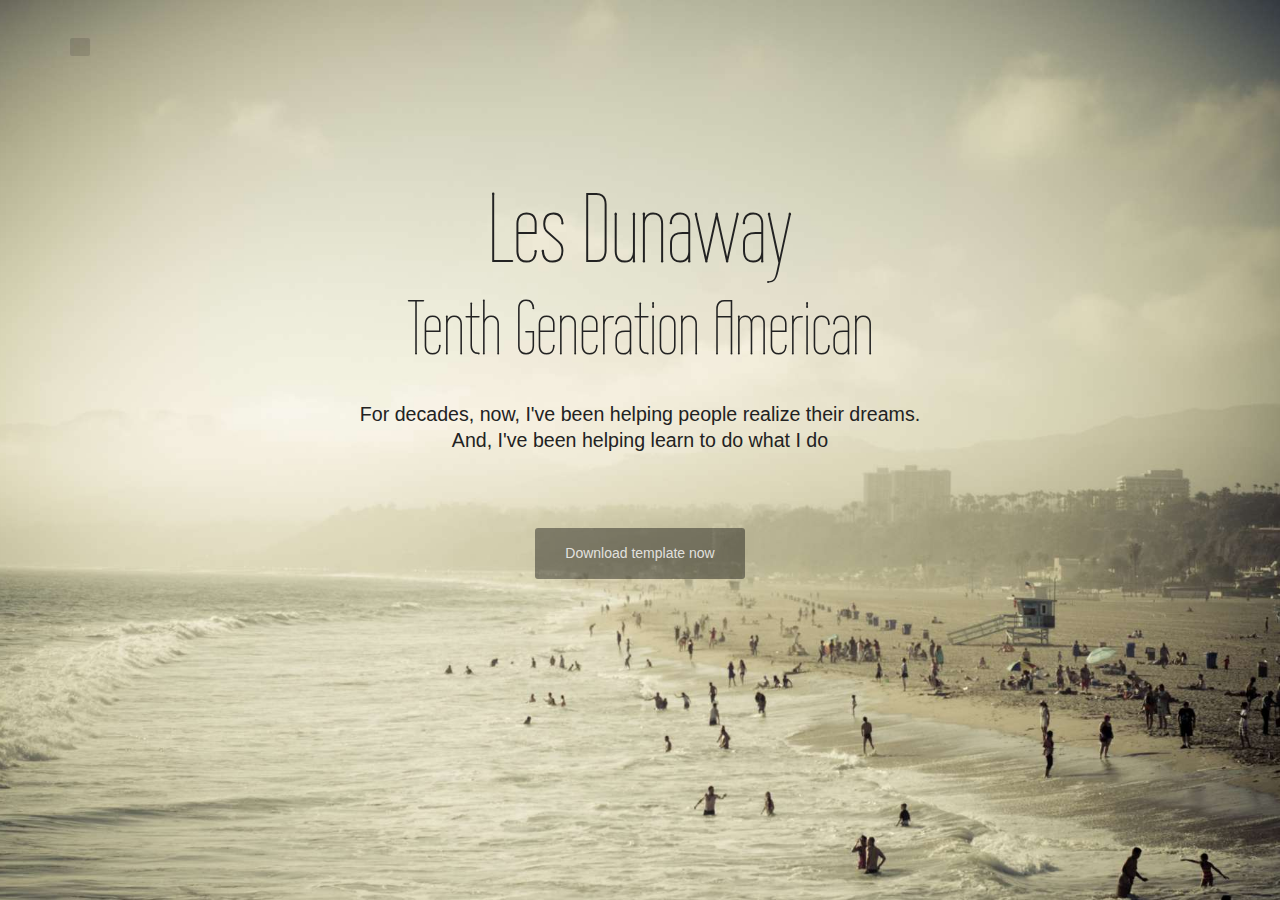
<file: Magister/index.html>
<!DOCTYPE html>
<html lang="en">
<head><meta http-equiv="Content-Type" content="text/html; charset=utf-8"><meta name="viewport"    content="width=device-width, initial-scale=1.0"><meta name="description" content=""><meta name="author"      content="Sergey Pozhilov (GetTemplate.com)">
	<title>Les Dunaway</title>
	<link href="assets/images/gt_favicon.png" rel="shortcut icon" /><!-- Bootstrap itself -->
	<link href="http://netdna.bootstrapcdn.com/bootstrap/3.0.3/css/bootstrap.min.css" rel="stylesheet" type="text/css" /><!-- Custom styles -->
	<link href="assets/css/magister.css" rel="stylesheet" /><!-- Fonts -->
	<link href="http://netdna.bootstrapcdn.com/font-awesome/4.0.3/css/font-awesome.min.css" rel="stylesheet" type="text/css" />
	<link href="http://fonts.googleapis.com/css?family=Wire+One" rel="stylesheet" type="text/css" />
</head>
<!-- use "theme-invert" class on bright backgrounds, also try "text-shadows" class -->
<body class="theme-invert">
<nav class="mainmenu">
<div class="container">
<div class="dropdown"><button class="navbar-toggle" data-toggle="dropdown" type="button"></button><!-- <a data-toggle="dropdown" href="#">Dropdown trigger</a> -->
<ul aria-labelledby="dLabel" class="dropdown-menu" role="menu">
	<li><a class="active" href="#head">Hello</a></li>
	<li><a href="#about">About me</a></li>
	<li><a href="#themes">Themes</a></li>
	<li><a href="#contact">Get in touch</a></li>
</ul>
</div>
</div>
</nav>
<!-- Main (Home) section -->

<section class="section" id="head">
<div class="container">
<div class="row">
<div class="col-md-10 col-lg-10 col-md-offset-1 col-lg-offset-1 text-center"><!-- Site Title, your name, HELLO msg, etc. -->
<h1 class="title">Les Dunaway</h1>

<h2 class="subtitle">Tenth Generation American</h2>
<!-- Short introductory (optional) -->

<h3 class="tagline">For decades, now, I've been helping people realize their dreams.<br />
And, I've been helping learn to do what I do</h3>
<!-- Nice place to describe your site in a sentence or two -->

<p><a class="btn btn-default btn-lg" href="/download/">Download template now</a></p>
</div>
<!-- /col --></div>
<!-- /row --></div>
</section>
<!-- Second (About) section -->

<section class="section" id="about">
<div class="container">
<h2 class="text-center title">About me</h2>

<div class="row">
<div class="col-sm-4 col-sm-offset-2">
<h5><strong>Where&#39;s my lorem ipsum?</strong></h5>

<p>Well, here it is: Lorem ipsum dolor sit amet, consectetur adipisicing elit. Dolorum, ullam, ducimus, eaque, ex autem est dolore illo similique quasi unde sint rerum magnam quod amet iste dolorem ad laudantium molestias enim quibusdam inventore totam fugit eum iusto ratione alias deleniti suscipit modi quis nostrum veniam fugiat debitis officiis impedit ipsum natus ipsa. Doloremque, id, at, corporis, libero laborum architecto mollitia molestiae maxime aut deserunt sed perspiciatis quibusdam praesentium consectetur in sint impedit voluptates! Deleniti, sequi voluptate recusandae facere nostrum?</p>
</div>

<div class="col-sm-4">
<h5><strong>More, more lipsum!</strong></h5>

<p>Tempore, eos, voluptatem minus commodi error aut eaque neque consequuntur optio nesciunt quod quibusdam. Ipsum, voluptatibus, totam, modi perspiciatis repudiandae odio ad possimus molestias culpa optio eaque itaque dicta quod cupiditate reiciendis illo illum aspernatur ducimus praesentium quae porro alias repellat quasi cum fugiat accusamus molestiae exercitationem amet fugit sint eligendi omnis adipisci corrupti. Aspernatur.</p>

<h5><strong>Author links</strong></h5>

<p><a href="http://be.net/pozhilov9409">Behance</a> / <a href="https://twitter.com/serggg">Twitter</a> / <a href="http://linkedin.com/pozhilov">LinkedIn</a> / <a href="https://www.facebook.com/pozhilov">Facebook</a></p>
</div>
</div>
</div>
</section>
<!-- Third (Works) section -->

<section class="section" id="themes">
<div class="container">
<h2 class="text-center title">More Themes</h2>

<p class="lead text-center">Huge thank you to all people who publish<br />
their photos at <a href="http://unsplash.com">Unsplash</a>, thank you guys!</p>

<div class="row">
<div class="col-sm-4 col-sm-offset-2">
<div class="thumbnail"><img alt="" src="assets/screenshots/sshot1.jpg" />
<div class="caption">
<h3>Thumbnail label</h3>

<p>Lorem ipsum dolor sit amet, consectetur adipisicing elit. Neque doloribus enim vitae nam cupiditate eius at explicabo eaque facere iste.</p>

<p><a class="btn btn-primary" href="#" role="button">Button</a> <a class="btn btn-default" href="#" role="button">Button</a></p>
</div>
</div>
</div>

<div class="col-sm-4">
<div class="thumbnail"><img alt="" src="assets/screenshots/sshot4.jpg" />
<div class="caption">
<h3>Thumbnail label</h3>

<p>Lorem ipsum dolor sit amet, consectetur adipisicing elit. Neque doloribus enim vitae nam cupiditate eius at explicabo eaque facere iste.</p>

<p><a class="btn btn-primary" href="#" role="button">Button</a> <a class="btn btn-default" href="#" role="button">Button</a></p>
</div>
</div>
</div>

<div class="col-sm-4 col-sm-offset-2">
<div class="thumbnail"><img alt="" src="assets/screenshots/sshot5.jpg" />
<div class="caption">
<h3>Thumbnail label</h3>

<p>Lorem ipsum dolor sit amet, consectetur adipisicing elit. Neque doloribus enim vitae nam cupiditate eius at explicabo eaque facere iste.</p>

<p><a class="btn btn-primary" href="#" role="button">Button</a> <a class="btn btn-default" href="#" role="button">Button</a></p>
</div>
</div>
</div>

<div class="col-sm-4">
<div class="thumbnail"><img alt="" src="assets/screenshots/sshot3.jpg" />
<div class="caption">
<h3>Thumbnail label</h3>

<p>Lorem ipsum dolor sit amet, consectetur adipisicing elit. Neque doloribus enim vitae nam cupiditate eius at explicabo eaque facere iste.</p>

<p><a class="btn btn-primary" href="#" role="button">Button</a> <a class="btn btn-default" href="#" role="button">Button</a></p>
</div>
</div>
</div>
</div>
</div>
</section>
<!-- Fourth (Contact) section -->

<section class="section" id="contact">
<div class="container">
<h2 class="text-center title">Get in touch</h2>

<div class="row">
<div class="col-sm-8 col-sm-offset-2 text-center">
<p class="lead">Have a question about this template, or want to suggest a new feature?</p>

<p>Feel free to email me, or drop me a line in Twitter!</p>

<p><b>gt@gettemplate.com</b><br />
&nbsp;</p>

<ul class="list-inline list-social">
	<li><a class="btn btn-link" href="https://twitter.com/serggg">Twitter</a></li>
	<li><a class="btn btn-link" href="https://github.com/pozhilov">Github</a></li>
	<li><a class="btn btn-link" href="http://linkedin/in/pozhilov">LinkedIn</a></li>
</ul>
</div>
</div>
</div>
</section>
<!-- Load js libs only when the page is loaded. --><script src="http://ajax.googleapis.com/ajax/libs/jquery/1.10.2/jquery.min.js"></script><script src="http://netdna.bootstrapcdn.com/bootstrap/3.0.3/js/bootstrap.min.js"></script><script src="assets/js/modernizr.custom.72241.js"></script><!-- Custom template scripts --><script src="assets/js/magister.js"></script></body>
</html>
</file>
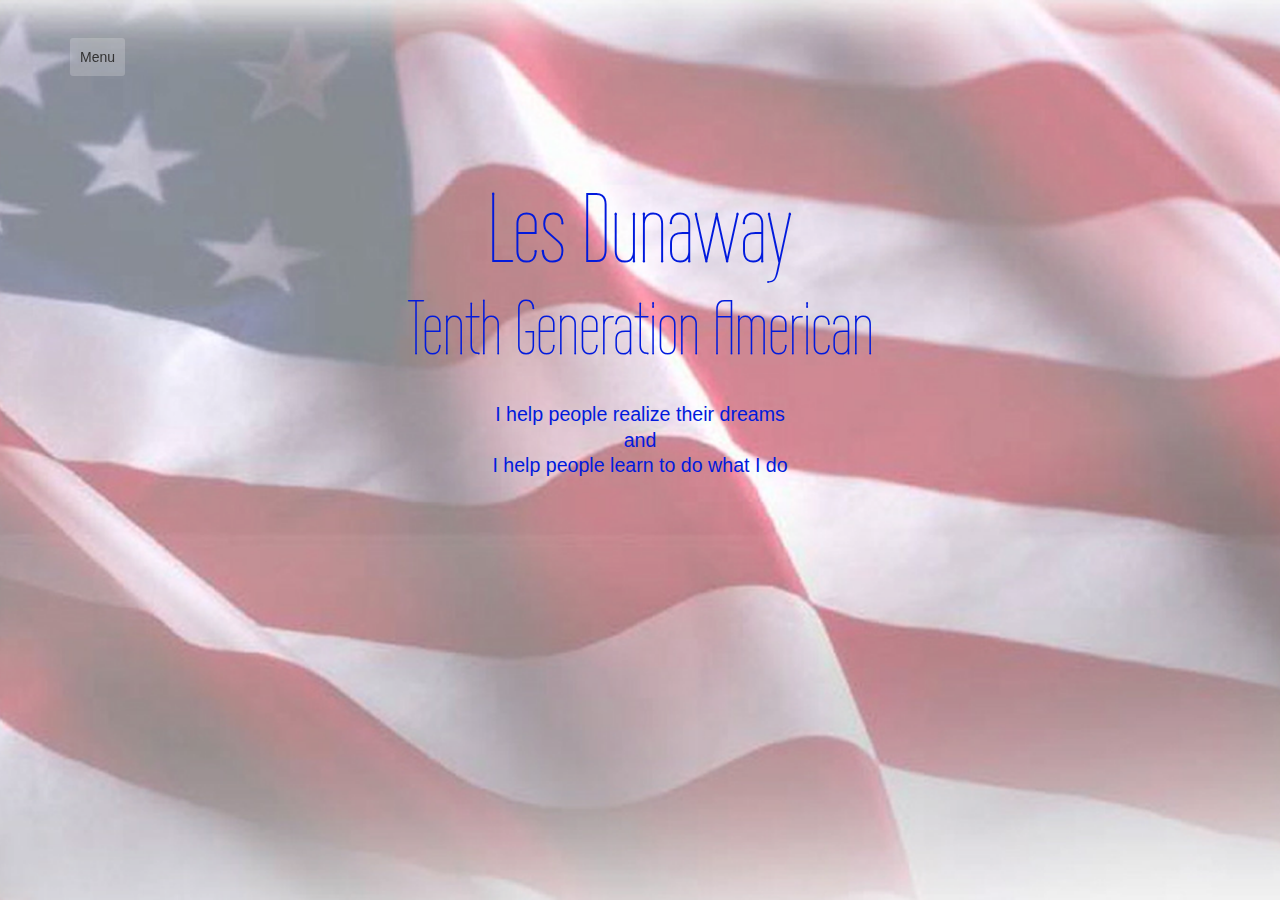
<file: UploadForS3/index.html>
<!DOCTYPE html>
<html lang="en">
<head><meta http-equiv="Content-Type" content="text/html; charset=utf-8"><meta name="viewport"    content="width=device-width, initial-scale=1.0"><meta name="description" content=""><meta name="author"      content="Sergey Pozhilov (GetTemplate.com)">
	<title>Les Dunaway</title>
	<link href="assets/images/gt_favicon.png" rel="shortcut icon" /><!-- Bootstrap itself -->
	<link href="http://netdna.bootstrapcdn.com/bootstrap/3.0.3/css/bootstrap.min.css" rel="stylesheet" type="text/css" /><!-- Custom styles -->
	<link href="assets/css/magister.css" rel="stylesheet" /><!-- Fonts -->
	<link href="http://netdna.bootstrapcdn.com/font-awesome/4.0.3/css/font-awesome.min.css" rel="stylesheet" type="text/css" />
	<link href="http://fonts.googleapis.com/css?family=Wire+One" rel="stylesheet" type="text/css" />
</head>
<!-- use "theme-invert" class on bright backgrounds, also try "text-shadows" class
<body class="theme-invert"> -->
<body>
<nav class="mainmenu">
<div class="container">
<div class="dropdown">
	<button class="navbar-toggle btn btn-outline-info" data-toggle="dropdown" type="button">Menu</button><!-- <a data-toggle="dropdown" href="#">Dropdown trigger</a> -->
<ul aria-labelledby="dLabel" class="dropdown-menu" role="menu">
	<li><a class="active" href="#head">Hello</a></li>
	<li><a href="#about">About Me</a></li>
	<li><a href="#themes">My Heritage</a></li>
	<li><a href="#contact">Get in touch</a></li>
</ul>
</div>
</div>
</nav>
<!-- Main (Home) section -->

<section class="section" id="head">
<div class="container">
<div class="row">
<div class="col-md-10 col-lg-10 col-md-offset-1 col-lg-offset-1 text-center"><!-- Site Title, your name, HELLO msg, etc. -->
<h1 class="title">Les Dunaway</h1>

<h2 class="subtitle">Tenth Generation American</h2>
<!-- Short introductory (optional) -->

<h3 class="tagline">I help people realize their dreams<br>
and<br>
I help people learn to do what I do</h3>
<!-- Nice place to describe your site in a sentence or two -->

<!-- <p><a class="btn btn-default btn-lg" href="/download/">Download template now</a></p> -->
</div>
<!-- /col --></div>
<!-- /row --></div>
</section>
<!-- Second (About) section -->

<section class="section" id="about">
<div class="container">
<h2 class="text-center title">About me</h2>

<div class="row">
<div class="col-md-4 col-sm-offset-2 tagline">
<h5><strong>My Business</strong></h5>

<p>For several decades, I've been helping people realize their dreams</p>
<ul>
<li>Sometimes, these have been personal dreams</li>
<li>Sometimes, these have been business dreams</li>
<li>Sometimes, the people have been friends and neighbors</li>
<li>Sometimes, the people have been new friends around the world</li>
<li>Always, I'm looking for people who'd like to learn to do what I do</li>
</ul>
</div>

<div class="col-md-4 tagline">
<h5><strong>My Beliefs</strong></h5>

<p>God loves me and you</p>
<ul>
	<li>Jesus died for my sins</li>
	<li>And He answered, “You shall love the Lord your God with all your heart and
	with all your soul and with all your strength and with all your mind,
	and your neighbor as yourself.” Luke 10:27</li>
	<li>But if anyone does not provide for his relatives, and especially for members
	of his household, he has denied the faith and is worse than an unbeliever.
	1 Tim 5:8</li>
	<li>“An armed man is a citizen. A disarmed man is a subject”</p></li>
</ul>
</div>
</div>

</section>
<!-- Third (Works) section -->

<section class="section" id="themes">
<div class="container">
<h2 class="text-center title">My Heritage</h2>

<div class="row">
<div class="col-sm tagline text-center">
	<p>
		When my 7th great-grandfather, John Dunaway,
		came to Virginia from England in 1664
		he intended to build generational wealth.<br><br>
		He intended to own land, build a horse business,
		raise a family and leave all that to his family.<br><br>
		He had no interest in "getting a job".<br><br>
		He and his wife Kathryn had 11 children.<br><br>
		He knew what you build,
		what you own is the only true source of wealth<br><br>
		<strong>generational wealth</strong><br><br>
		Wealth that can be passed down to your family through the generations.<br><br>
		He knew that no one can save their way to wealth,
		since saving only adds to wealth.<br><br>
		Wealth is created only by multiplying
		by the growth of investments.<br><br>
		See Matthew 25:14-30
		The Parable of the Talents.<br><br><br>

		<a href="http://ancestry.com">To learn more about my family</a>

	</p>
</div>
</section>
<!-- Fourth (Contact) section -->

<section class="section" id="contact">
<div class="container">
<h2 class="text-center title">Get in touch</h2>

<div class="row">
<div class="col-sm-8 col-sm-offset-2 text-center tagline">
<p class="lead">Like to talk?</p>

<p>Feel free to email me, or drop me a line in Twitter!</p>

<p><b>les@lesdunaway.com</b><br />
&nbsp;</p>

<ul class="list-inline list-social">
	<li><a class="btn btn-link" href="https://twitter.com/WealthMusings">Twitter</a></li>

	<li><a class="btn btn-link" href="http://linkedin.com/in/LesDunaway">LinkedIn</a></li>
</ul>
</div>
</div>
</div>
</section>
<!-- Load js libs only when the page is loaded. --><script src="http://ajax.googleapis.com/ajax/libs/jquery/1.10.2/jquery.min.js"></script><script src="http://netdna.bootstrapcdn.com/bootstrap/3.0.3/js/bootstrap.min.js"></script><script src="assets/js/modernizr.custom.72241.js"></script><!-- Custom template scripts --><script src="assets/js/magister.js"></script></body>
</html>
</file>
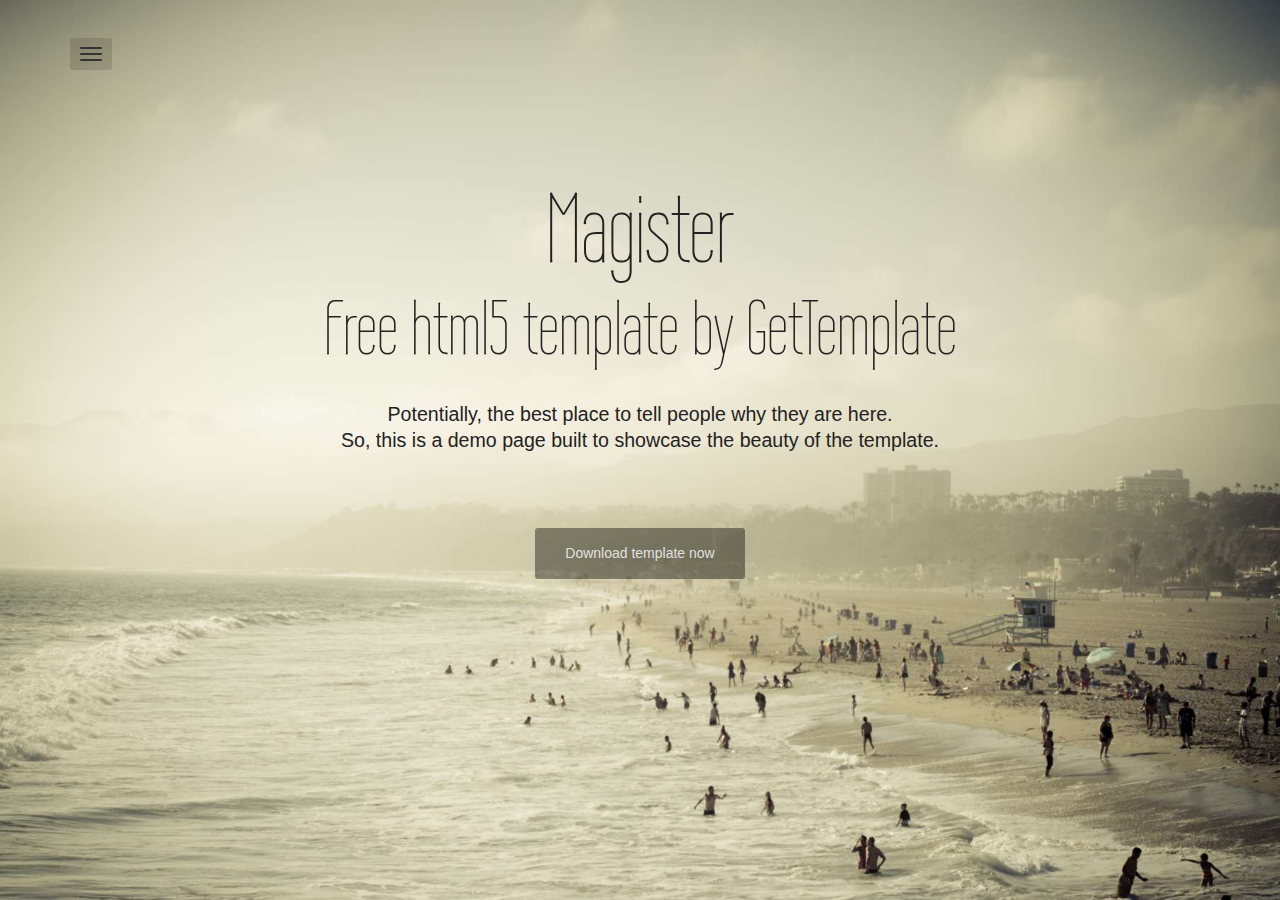
<file: Magister/orig-index.html>
<!DOCTYPE html>
<html lang="en">
<head>
	<meta charset="utf-8">
	<meta name="viewport"    content="width=device-width, initial-scale=1.0">
	<meta name="description" content="">
	<meta name="author"      content="Sergey Pozhilov (GetTemplate.com)">
	
	<title>Magister - Free html5 template by GetTemplate</title>

	<link rel="shortcut icon" href="assets/images/gt_favicon.png">
	
	<!-- Bootstrap itself -->
	<link href="http://netdna.bootstrapcdn.com/bootstrap/3.0.3/css/bootstrap.min.css" rel="stylesheet" type="text/css">

	<!-- Custom styles -->
	<link rel="stylesheet" href="assets/css/magister.css">

	<!-- Fonts -->
	<link href="http://netdna.bootstrapcdn.com/font-awesome/4.0.3/css/font-awesome.min.css" rel="stylesheet" type="text/css">
	<link href='http://fonts.googleapis.com/css?family=Wire+One' rel='stylesheet' type='text/css'>
</head>

<!-- use "theme-invert" class on bright backgrounds, also try "text-shadows" class -->
<body class="theme-invert">

<nav class="mainmenu">
	<div class="container">
		<div class="dropdown">
			<button type="button" class="navbar-toggle" data-toggle="dropdown"><span class="icon-bar"></span> <span class="icon-bar"></span> <span class="icon-bar"></span> </button>
			<!-- <a data-toggle="dropdown" href="#">Dropdown trigger</a> -->
			<ul class="dropdown-menu" role="menu" aria-labelledby="dLabel">
				<li><a href="#head" class="active">Hello</a></li>
				<li><a href="#about">About me</a></li>
				<li><a href="#themes">Themes</a></li>
				<li><a href="#contact">Get in touch</a></li>
			</ul>
		</div>
	</div>
</nav>


<!-- Main (Home) section -->
<section class="section" id="head">
	<div class="container">

		<div class="row">
			<div class="col-md-10 col-lg-10 col-md-offset-1 col-lg-offset-1 text-center">	

				<!-- Site Title, your name, HELLO msg, etc. -->
				<h1 class="title">Magister</h1>
				<h2 class="subtitle">Free html5 template by GetTemplate</h2>

				<!-- Short introductory (optional) -->
				<h3 class="tagline">
					Potentially, the best place to tell people why they are here.<br>
					So, this is a demo page built to showcase the beauty of the template.
				</h3>
				
				<!-- Nice place to describe your site in a sentence or two -->
				<p><a href="/download/" class="btn btn-default btn-lg">Download template now</a></p>
	
			</div> <!-- /col -->
		</div> <!-- /row -->
	
	</div>
</section>

<!-- Second (About) section -->
<section class="section" id="about">
	<div class="container">
	
		<h2 class="text-center title">About me</h2>
		<div class="row">
			<div class="col-sm-4 col-sm-offset-2">    
				<h5><strong>Where's my lorem ipsum?<br></strong></h5>
				<p>Well, here it is: Lorem ipsum dolor sit amet, consectetur adipisicing elit. Dolorum, ullam, ducimus, eaque, ex autem est dolore illo similique quasi unde sint rerum magnam quod amet iste dolorem ad laudantium molestias enim quibusdam inventore totam fugit eum iusto ratione alias deleniti suscipit modi quis nostrum veniam fugiat debitis officiis impedit ipsum natus ipsa. Doloremque, id, at, corporis, libero laborum architecto mollitia molestiae maxime aut deserunt sed perspiciatis quibusdam praesentium consectetur in sint impedit voluptates! Deleniti, sequi voluptate recusandae facere nostrum?</p>    
			</div>
			<div class="col-sm-4">
				<h5><strong>More, more lipsum!<br></strong></h5>    
				<p>Tempore, eos, voluptatem minus commodi error aut eaque neque consequuntur optio nesciunt quod quibusdam. Ipsum, voluptatibus, totam, modi perspiciatis repudiandae odio ad possimus molestias culpa optio eaque itaque dicta quod cupiditate reiciendis illo illum aspernatur ducimus praesentium quae porro alias repellat quasi cum fugiat accusamus molestiae exercitationem amet fugit sint eligendi omnis adipisci corrupti. Aspernatur.</p>    
				<h5><strong>Author links<br></strong></h5>    
				<p><a href="http://be.net/pozhilov9409">Behance</a> / <a href="https://twitter.com/serggg">Twitter</a> / <a href="http://linkedin.com/pozhilov">LinkedIn</a> / <a href="https://www.facebook.com/pozhilov">Facebook</a></p>
			</div>
		</div>
	</div>
</section>

<!-- Third (Works) section -->
<section class="section" id="themes">
	<div class="container">
	
		<h2 class="text-center title">More Themes</h2>
		<p class="lead text-center">
			Huge thank you to all people who publish<br>
			their photos at <a href="http://unsplash.com">Unsplash</a>, thank you guys!
		</p>
		<div class="row">
			<div class="col-sm-4 col-sm-offset-2">
				<div class="thumbnail">
					<img src="assets/screenshots/sshot1.jpg" alt="">
					<div class="caption">
						<h3>Thumbnail label</h3>
						<p>Lorem ipsum dolor sit amet, consectetur adipisicing elit. Neque doloribus enim vitae nam cupiditate eius at explicabo eaque facere iste.</p>
						<p><a href="#" class="btn btn-primary" role="button">Button</a> <a href="#" class="btn btn-default" role="button">Button</a></p>
					</div>
				</div>
			</div>
			<div class="col-sm-4">
				<div class="thumbnail">
					<img src="assets/screenshots/sshot4.jpg" alt="">
					<div class="caption">
						<h3>Thumbnail label</h3>
						<p>Lorem ipsum dolor sit amet, consectetur adipisicing elit. Neque doloribus enim vitae nam cupiditate eius at explicabo eaque facere iste.</p>
						<p><a href="#" class="btn btn-primary" role="button">Button</a> <a href="#" class="btn btn-default" role="button">Button</a></p>
					</div>
				</div>
			</div>
			<div class="col-sm-4 col-sm-offset-2">
				<div class="thumbnail">
					<img src="assets/screenshots/sshot5.jpg" alt="">
					<div class="caption">
						<h3>Thumbnail label</h3>
						<p>Lorem ipsum dolor sit amet, consectetur adipisicing elit. Neque doloribus enim vitae nam cupiditate eius at explicabo eaque facere iste.</p>
						<p><a href="#" class="btn btn-primary" role="button">Button</a> <a href="#" class="btn btn-default" role="button">Button</a></p>
					</div>
				</div>
			</div>
			<div class="col-sm-4">
				<div class="thumbnail">
					<img src="assets/screenshots/sshot3.jpg" alt="">
					<div class="caption">
						<h3>Thumbnail label</h3>
						<p>Lorem ipsum dolor sit amet, consectetur adipisicing elit. Neque doloribus enim vitae nam cupiditate eius at explicabo eaque facere iste.</p>
						<p><a href="#" class="btn btn-primary" role="button">Button</a> <a href="#" class="btn btn-default" role="button">Button</a></p>
					</div>
				</div>
			</div>

		</div>

	</div>
</section>

<!-- Fourth (Contact) section -->
<section class="section" id="contact">
	<div class="container">
	
		<h2 class="text-center title">Get in touch</h2>

		<div class="row">
			<div class="col-sm-8 col-sm-offset-2 text-center">
				<p class="lead">Have a question about this template, or want to suggest a new feature?</p>
				<p>Feel free to email me, or drop me a line in Twitter!</p>
				<p><b>gt@gettemplate.com</b><br><br></p>
				<ul class="list-inline list-social">
					<li><a href="https://twitter.com/serggg" class="btn btn-link"><i class="fa fa-twitter fa-fw"></i> Twitter</a></li>
					<li><a href="https://github.com/pozhilov" class="btn btn-link"><i class="fa fa-github fa-fw"></i> Github</a></li>
					<li><a href="http://linkedin/in/pozhilov" class="btn btn-link"><i class="fa fa-linkedin fa-fw"></i> LinkedIn</a></li>
				</ul>
			</div>
		</div>

	</div>
</section>


<!-- Load js libs only when the page is loaded. -->
<script src="http://ajax.googleapis.com/ajax/libs/jquery/1.10.2/jquery.min.js"></script>
<script src="http://netdna.bootstrapcdn.com/bootstrap/3.0.3/js/bootstrap.min.js"></script>
<script src="assets/js/modernizr.custom.72241.js"></script>
<!-- Custom template scripts -->
<script src="assets/js/magister.js"></script>
</body>
</html>
</file>
<file: Magister/assets/css/magister.css>
html {
	background:#505D6E url(../images/body4.jpg) no-repeat center center fixed; 
	min-height:100%;
	-webkit-background-size: cover;
	   -moz-background-size: cover;
	     -o-background-size: cover;
	        background-size: cover;
}

body {
	background:transparent;
	min-height:100%; 	
	-webkit-font-smoothing: antialiased;
	-webkit-overflow-scrolling: touch;
	line-height: 1.5em;
	font-size:14px;
	font-family: Helvetica, Arial, sans-serif;
	color:#fff;
	color:rgba(255,255,255,.8); 
	font-weight: normal;
}


/********************************************************/
/*                    Navigation bar                    */
/********************************************************/
.mainmenu { z-index: 999999; width:100%;  padding: 30px 0 0 0;}
@media (min-width: 768px) {
	.mainmenu { position: fixed; }
}

.navbar-toggle {
	position:relative;
	float:left;
	display:block;
	padding: 9px 10px;
	background: rgba(255, 255, 255, 0.2);
	background-image: none;
	border: 0 none;
	top:0px; 
	-webkit-border-radius: 2px;
	   -moz-border-radius: 2px;
	        border-radius: 2px;
	outline: 0;
	opacity: 1;
	-webkit-transition: all .45s;
	   -moz-transition: all .45s;
	        transition: all .45s;
	        float: left;
}
.navbar-toggle .icon-bar {
  display: block;
  width: 22px;
  height: 2px;
  background: #fff;
}
.navbar-toggle .icon-bar + .icon-bar {
	margin-top: 4px;
}
.open .navbar-toggle { 
	top:-70px; 
	opacity: 0;  
}
.mainmenu .dropdown-menu {
	top: -14em;
	left: 0px;
	font-size: 13px;
	padding:0;
	background:none;
	border:0 none;
	border-radius: 2px;
	-webkit-box-shadow: none;
	box-shadow: none;
	display:block;
	opacity:0;
	-webkit-transition: all .45s;
	   -moz-transition: all .45s;
	        transition: all .45s;
}
.mainmenu .dropdown-menu .active { 
	font-weight:bold;
}
.mainmenu .open .dropdown-menu { 
	top:2px;
	opacity:1;
}
.mainmenu .dropdown-menu a { 
	padding:10px 10px;
	margin:0;
	color:white;
	text-decoration: none;
	-webkit-border-radius: 2px;
	   -moz-border-radius: 2px;
	        border-radius: 2px;
}
.mainmenu .dropdown-menu a:hover { 
	background:rgba(255,255,255,.1);
	color:white;
	padding:10px 8px 10px 12px;
}



/********************************************************/
/*             Sections - universal classes             */
/********************************************************/
.section { 
	z-index: 1;
	min-height:420px;
	width: 100%; 
	overflow:auto;
	height:100%;
	padding-top:100px;
	padding-bottom:50px; 
	display:none;
	top:0;
} 
@media (min-width: 768px) {
	.section { padding-top:160px;}
}

/* Show one of sections */
#head { 
	display: block;
}


/********************************************************/
/*                      Typography                      */
/********************************************************/
a { color:#fff; text-decoration: none; }
a:hover, a:active { color:#fff; text-decoration: underline; }
.lead { 
	font-weight:normal;
	font-size:1.5em;
	line-height:1.2em;
}

.title,
.subtitle { 
	font-family: 'Wire One', Helvetica, Arial, sans-serif;
	font-weight:normal;
	font-size:7em;
	margin-bottom:15px; 
	color:#FDF9F4; 
	line-height:1em;
}
.subtitle { 
	line-height:.9em;
	font-size:5.5em;
	margin-top:0;
	margin-bottom:40px; 
}
.tagline { 
	font-size:1.4em;
	line-height:1.3em;
	font-weight:normal;
	margin-bottom:75px;
}

@media (max-width: 767px) {
	.lead { 
		font-size:1.3em;
	}
}


/********************************************************/
/*                   UI - Buttons                       */
/********************************************************/
.btn{
	color:#333;
	text-shadow: none;
	text-decoration: none;
	-webkit-border-radius: 3px;
	-moz-border-radius: 3px;
	border-radius: 3px;
	border:0 none;
}
.btn:hover {
	color:#000;
}
.btn-lg { 
	padding:16px 30px;
	font-size:inherit;
}

.btn-link {
	color:rgba(255,255,255,.8);
}
.btn-link:hover, .btn-link:focus, .btn-link:active {
	color:#fff
}
.btn-default {
	background: rgba(255,255,255,.5);
}
.btn-default:hover, .btn-default:focus, .btn-default:active, .btn-default.active {
	background: rgba(255,255,255,.8);
}
.btn-primary {
	background: rgba(255,255,255,.2);
}
.btn-primary:hover, .btn-primary:focus, .btn-primary:active, .btn-primary:active {
	background: rgba(255,255,255,.5);
}



/********************************************************/
/*                 UI - Thumbnails                      */
/********************************************************/
.thumbnail {
	background-color: rgba(255,255,255,.2);
	border: 0 none;
	padding:10px;
	-webkit-border-radius: 2px;
	   -moz-border-radius: 2px;
	        border-radius: 2px;
}
.thumbnail .caption {
	color: inherit;
}



/********************************************************/
/*                 Everything else                      */
/********************************************************/

.list-social .btn { 
	font-size:1.3em; 
}
.list-social .btn:hover, .list-social .btn:active, .list-social .btn:focus { 
	text-decoration: none; 
}


/* Social buttons in the footer */
#social { 
	margin-top:50px;
	margin-bottom:50px;
}
#social .wrapper { 
	width:340px; 
	margin:0 auto;
}






























/***********************************************************/
/*                   Theme: text shadows                   */
/***********************************************************/
.text-shadows { 	
	text-shadow:0 1px 2px rgba(0,0,0,.2);
}
.text-shadows .title,
.text-shadows .subtitle,
.text-shadows .tagline { 
	text-shadow:0 2px 3px rgba(0,0,0,.4);
}
.text-shadows .mainmenu .dropdown-menu a { 
	text-shadow:0 2px 1px rgba(0,0,0,.2);
}
.text-shadows .mainmenu .dropdown-menu a:hover { 
	text-shadow:none;
}



/***********************************************************/
/*                   Inverted theme                        */
/***********************************************************/
.theme-invert { 	
	color:#222;
	color:rgba(0,0,0,.8); 
 }
.theme-invert a { 
	color:#000;
}
.theme-invert .btn {
	color:rgba(255,255,255,.8);
}
.theme-invert .btn:hover {
	color:#fff;
}
.theme-invert .btn-link {
	color:rgba(0,0,0,.8);
}
.theme-invert .btn-link:hover, .theme-invert .btn-link:focus, .theme-invert .btn-link:active {
	color:#000
}
.theme-invert .navbar-toggle {
	background: rgba(0, 0, 0, 0.12);
}
.theme-invert .navbar-toggle .icon-bar {
  background: #333;
}
.theme-invert .mainmenu .dropdown-menu a { 
	color:#000;
}
.theme-invert .mainmenu .dropdown-menu a:hover { 
	background:rgba(0,0,0,.1);
	color:#000;
}

.theme-invert .title,
.theme-invert .subtitle,
.theme-invert .tagline { 
	color:#222222; 
}

.theme-invert .btn-default {
	background: rgba(0,0,0,.4);
}
.theme-invert .btn-default:hover,
.theme-invert .btn-default:focus,
.theme-invert .btn-default:active,
.theme-invert .btn-default.active {
	background: rgba(0,0,0,.6);
	color:#fff;
}
.theme-invert .btn-primary {
	background: rgba(0,0,0,.2);
}
.theme-invert .btn-primary:hover,
.theme-invert .btn-primary:focus,
.theme-invert .btn-primary:active,
.theme-invert .btn-primary.active {
	background: rgba(0,0,0,.3);
	color:#fff;
}

.theme-invert .thumbnail {
	background-color: rgba(255,255,255,.8);
}
.thumbnail .caption {
	color: inherit;
}
</file>
<file: UploadForS3/assets/css/magister.css>
html {
	background:#505D6E url(../images/faded-flag.png) no-repeat center center fixed;
	min-height:100%;
	-webkit-background-size: cover;
	   -moz-background-size: cover;
	     -o-background-size: cover;
	        background-size: cover;
}

body {
	background:transparent;
	min-height:100%;
	-webkit-font-smoothing: antialiased;
	-webkit-overflow-scrolling: touch;
	line-height: 1.5em;
	font-size:14px;
	font-family: Helvetica, Arial, sans-serif;
	color:#fff;
	color:rgba(255,255,255,.8);
	font-weight: normal;
}


/********************************************************/
/*                    Navigation bar                    */
/********************************************************/
.mainmenu { z-index: 999999; width:100%;  padding: 30px 0 0 0;}
@media (min-width: 768px) {
	.mainmenu { position: fixed; }
}

.navbar-toggle {
	position:relative;
	float:left;
	display:block;
	padding: 9px 10px;
	background: rgba(255, 255, 255, 0.2);
	background-image: none;
	border: 0 none;
	top:0px;
	-webkit-border-radius: 2px;
	   -moz-border-radius: 2px;
	        border-radius: 2px;
	outline: 0;
	opacity: 1;
	-webkit-transition: all .45s;
	   -moz-transition: all .45s;
	        transition: all .45s;
	        float: left;
}
.navbar-toggle .icon-bar {
  display: block;
  width: 22px;
  height: 2px;
  background: #fff;
}
.navbar-toggle .icon-bar + .icon-bar {
	margin-top: 4px;
}
.open .navbar-toggle {
	top:-70px;
	opacity: 0;
}
.mainmenu .dropdown-menu {
	top: -14em;
	left: 0px;
	font-size: 13px;
	padding:0;
	background:none;
	border:0 none;
	border-radius: 2px;
	-webkit-box-shadow: none;
	box-shadow: none;
	display:block;
	opacity:0;
	-webkit-transition: all .45s;
	   -moz-transition: all .45s;
	        transition: all .45s;
}
.mainmenu .dropdown-menu .active {
	font-weight:bold;
}
.mainmenu .open .dropdown-menu {
	top:2px;
	opacity:1;
}
.mainmenu .dropdown-menu a {
	padding:10px 10px;
	margin:0;
	color:white;
	text-decoration: none;
	-webkit-border-radius: 2px;
	   -moz-border-radius: 2px;
	        border-radius: 2px;
}
.mainmenu .dropdown-menu a:hover {
	background:rgba(255,255,255,.1);
	color:white;
	padding:10px 8px 10px 12px;
}



/********************************************************/
/*             Sections - universal classes             */
/********************************************************/
.section {
	z-index: 1;
	min-height:420px;
	width: 100%;
	overflow:auto;
	height:100%;
	padding-top:100px;
	padding-bottom:50px;
	display:none;
	top:0;
}
@media (min-width: 768px) {
	.section { padding-top:160px;}
}

/* Show one of sections */
#head {
	display: block;
}


/********************************************************/
/*                      Typography                      */
/********************************************************/
a { color:#fff; text-decoration: none; }
a:hover, a:active { color:#fff; text-decoration: underline; }
.lead {
	font-weight:normal;
	font-size:1.5em;
	line-height:1.2em;
}

.title,
.subtitle {
	font-family: 'Wire One', Helvetica, Arial, sans-serif;
	font-weight:normal;
	font-size:7em;
	margin-bottom:15px;
	color:#011ADD;
	line-height:1em;
}
.subtitle {
	line-height:.9em;
	font-size:5.5em;
	margin-top:0;
	margin-bottom:40px;
}
.tagline {
	font-size:1.4em;
	line-height:1.3em;
	font-weight:normal;
	margin-bottom:75px;
	color:#011ADD;
}

@media (max-width: 767px) {
	.lead {
		font-size:1.3em;
	}
}


/********************************************************/
/*                   UI - Buttons                       */
/********************************************************/
.btn{
	color:#333;
	text-shadow: none;
	text-decoration: none;
	-webkit-border-radius: 3px;
	-moz-border-radius: 3px;
	border-radius: 3px;
	border:0 none;
}
.btn:hover {
	color:#000;
}
.btn-lg {
	padding:16px 30px;
	font-size:inherit;
}

.btn-link {
	color:rgba(255,255,255,.8);
}
.btn-link:hover, .btn-link:focus, .btn-link:active {
	color:#fff
}
.btn-default {
	background: rgba(255,255,255,.5);
}
.btn-default:hover, .btn-default:focus, .btn-default:active, .btn-default.active {
	background: rgba(255,255,255,.8);
}
.btn-primary {
	background: rgba(255,255,255,.2);
}
.btn-primary:hover, .btn-primary:focus, .btn-primary:active, .btn-primary:active {
	background: rgba(255,255,255,.5);
}



/********************************************************/
/*                 UI - Thumbnails                      */
/********************************************************/
.thumbnail {
	background-color: rgba(255,255,255,.2);
	border: 0 none;
	padding:10px;
	-webkit-border-radius: 2px;
	   -moz-border-radius: 2px;
	        border-radius: 2px;
}
.thumbnail .caption {
	color: inherit;
}



/********************************************************/
/*                 Everything else                      */
/********************************************************/

.list-social .btn {
	font-size:1.3em;
}
.list-social .btn:hover, .list-social .btn:active, .list-social .btn:focus {
	text-decoration: none;
}


/* Social buttons in the footer */
#social {
	margin-top:50px;
	margin-bottom:50px;
}
#social .wrapper {
	width:340px;
	margin:0 auto;
}






























/***********************************************************/
/*                   Theme: text shadows                   */
/***********************************************************/
.text-shadows {
	text-shadow:0 1px 2px rgba(0,0,0,.2);
}
.text-shadows .title,
.text-shadows .subtitle,
.text-shadows .tagline {
	text-shadow:0 2px 3px rgba(0,0,0,.4);
}
.text-shadows .mainmenu .dropdown-menu a {
	text-shadow:0 2px 1px rgba(0,0,0,.2);
}
.text-shadows .mainmenu .dropdown-menu a:hover {
	text-shadow:none;
}



/***********************************************************/
/*                   Inverted theme                        */
/***********************************************************/
.theme-invert {
	color:#222;
	color:rgba(0,0,0,.8);
 }
.theme-invert a {
	color:#000;
}
.theme-invert .btn {
	color:rgba(255,255,255,.8);
}
.theme-invert .btn:hover {
	color:#fff;
}
.theme-invert .btn-link {
	color:rgba(0,0,0,.8);
}
.theme-invert .btn-link:hover, .theme-invert .btn-link:focus, .theme-invert .btn-link:active {
	color:#000
}
.theme-invert .navbar-toggle {
	background: rgba(0, 0, 0, 0.12);
}
.theme-invert .navbar-toggle .icon-bar {
  background: #333;
}
.theme-invert .mainmenu .dropdown-menu a {
	color:#000;
}
.theme-invert .mainmenu .dropdown-menu a:hover {
	background:rgba(0,0,0,.1);
	color:#000;
}

.theme-invert .title,
.theme-invert .subtitle,
.theme-invert .tagline {
	color:#222222;
}

.theme-invert .btn-default {
	background: rgba(0,0,0,.4);
}
.theme-invert .btn-default:hover,
.theme-invert .btn-default:focus,
.theme-invert .btn-default:active,
.theme-invert .btn-default.active {
	background: rgba(0,0,0,.6);
	color:#fff;
}
.theme-invert .btn-primary {
	background: rgba(0,0,0,.2);
}
.theme-invert .btn-primary:hover,
.theme-invert .btn-primary:focus,
.theme-invert .btn-primary:active,
.theme-invert .btn-primary.active {
	background: rgba(0,0,0,.3);
	color:#fff;
}

.theme-invert .thumbnail {
	background-color: rgba(255,255,255,.8);
}
.thumbnail .caption {
	color: inherit;
}
</file>
